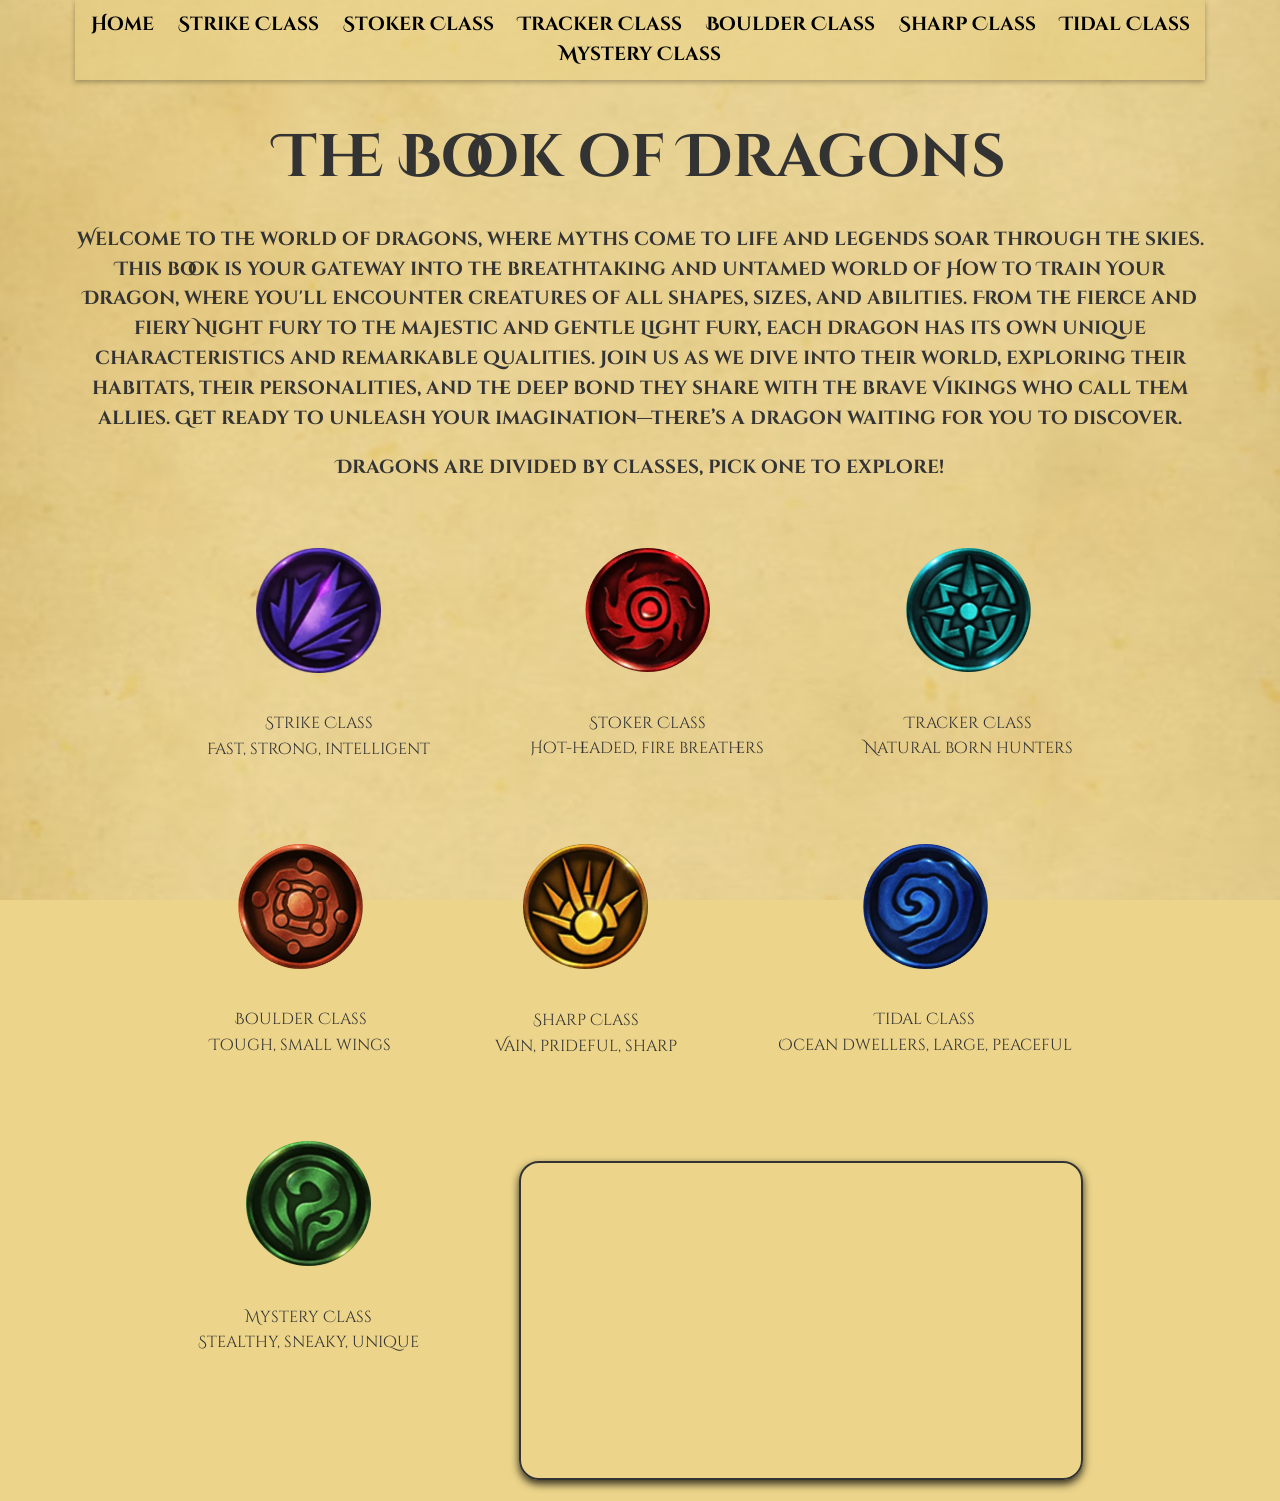
<file: index.html>
<!DOCTYPE html>
<html lang="en-US">
    <head>
        <meta charset="UTF-8">
        <title>The Book of Dragons</title>
        <link rel="stylesheet" type="text/css" href="stylesheet.css" />
        <link href="https://fonts.googleapis.com/css2?family=Cinzel+Decorative:wght@700&display=swap" rel="stylesheet">
    </head>
    <header id="main-header">
        <a href="index.html"><h3>Home</h3></a>
        <a href="strike_class.html"><h3>Strike Class</h3></a>
        <a href="stoker_class.html"><h3>Stoker Class</h3></a>
        <a href="tracker_class.html"><h3>Tracker Class</h3></a>
        <a href="boulder_class.html"><h3>Boulder Class</h3></a>
        <a href="sharp_class.html"><h3>Sharp Class</h3></a>
        <a href="tidal_class.html"><h3>Tidal Class</h3></a>
        <a href="mystery_class.html"><h3>Mystery Class</h3></a>
    </header>
    <body></body>

       
        <h1>The Book of Dragons</h1>
        <h3>Welcome to the world of dragons, where myths come to life and legends soar through the skies. This book is your gateway into the breathtaking and untamed world of How to Train Your Dragon, where you'll encounter creatures of all shapes, sizes, and abilities. From the fierce and fiery Night Fury to the majestic and gentle Light Fury, each dragon has its own unique characteristics and remarkable qualities. Join us as we dive into their world, exploring their habitats, their personalities, and the deep bond they share with the brave Vikings who call them allies. Get ready to unleash your imagination—there’s a dragon waiting for you to discover.</h3>
        <h3>Dragons are divided by classes, pick one to explore!</h3> 
        <div class="image-container">
            <figure>
                <a href="strike_class.html">
                    <img src="strike_Class.webp" alt="Strike Class" class="clickable-image">
                </a>
                <figcaption>Strike Class</figcaption>
                <figcaption>Fast, strong, intelligent</figcaption>
            </figure>
            <figure>
                <a href="stoker_class.html">
                    <img src="stoker_class.webp" alt="Stoker Class" class="clickable-image">
                </a>
                <figcaption>Stoker Class</figcaption>
                <figcaption>Hot-headed, fire breathers</figcaption>
            </figure>
            <figure>
                <a href="tracker_class.html">
                    <img src="Tracker_Class.webp" alt="Tracker Class" class="clickable-image">
                </a>
                <figcaption>Tracker Class</figcaption>
                <figcaption>Natural born hunters</figcaption>
            </figure>
            <figure>
                <a href="boulder_class.html">
                    <img src="Boulder_Class.webp" alt="Boulder Class" class="clickable-image">
                </a>
                <figcaption>Boulder Class</figcaption>
                <figcaption>Tough, small wings</figcaption>
            </figure>
            <figure>
                <a href="sharp_class.html">
                    <img src="Sharp_Class.webp" alt="Sharp Class" class="clickable-image">
                </a>
                <figcaption>Sharp Class</figcaption>
                <figcaption>Vain, prideful, sharp</figcaption>
            </figure>
            <figure>
                <a href="tidal_class.html">
                    <img src="Tidal_Class.webp" alt="Tidal Class" class="clickable-image">
                </a>
                <figcaption>Tidal Class</figcaption>
                <figcaption>Ocean dwellers, large, peaceful</figcaption>
            </figure>
            <figure>
                <a href="mystery_class.html">
                    <img src="Mystery_Class.webp" alt="Mystery Class" class="clickable-image">
                </a>
                <figcaption>Mystery Class</figcaption>
                <figcaption>Stealthy, sneaky, unique</figcaption>
            </figure>
            <figure>
                <iframe
                width="560"
                height="315"
                src="https://www.youtube.com/embed/iSbLHrrqmoM?autoplay=1&loop=1&playlist=iSbLHrrqmoM"
                title="YouTube video player"
                frameborder="0"
                allow="accelerometer; autoplay; clipboard-write; encrypted-media; gyroscope; picture-in-picture"
                allowfullscreen
                autoplay="1"
                loop="1">
            </iframe>
            </figure>
        </div>
    </body>
</html>
</file>
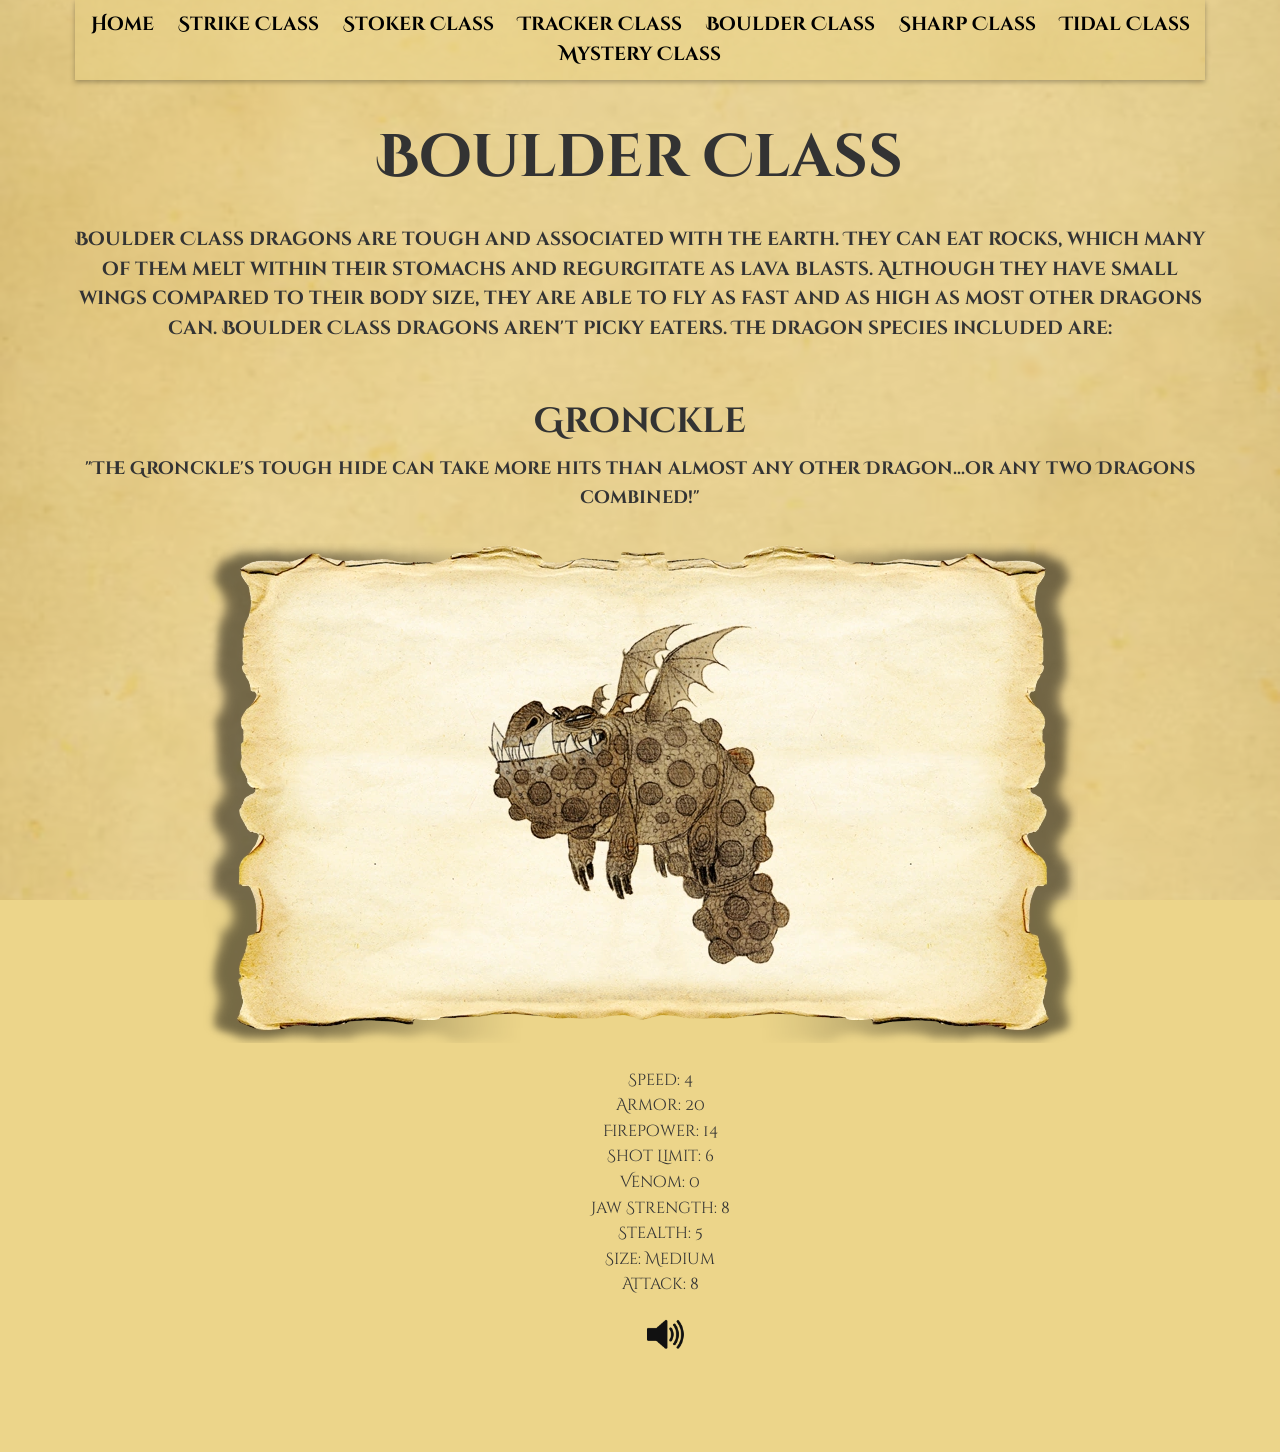
<file: boulder_class.html>
<!DOCTYPE html>
<html lang="en-US">
    <head>
        <meta charset="UTF-8">
        <title>The Book of Dragons</title>
        <link rel="stylesheet" type="text/css" href="stylesheet.css" />
        <link href="https://fonts.googleapis.com/css2?family=Cinzel+Decorative:wght@700&display=swap" rel="stylesheet">
    </head>
    <header>
        <a href="index.html"><h3>Home</h3></a>
        <a href="strike_class.html"><h3>Strike Class</h3></a>
        <a href="stoker_class.html"><h3>Stoker Class</h3></a>
        <a href="tracker_class.html"><h3>Tracker Class</h3></a>
        <a href="boulder_class.html"><h3>Boulder Class</h3></a>
        <a href="sharp_class.html"><h3>Sharp Class</h3></a>
        <a href="tidal_class.html"><h3>Tidal Class</h3></a>
        <a href="mystery_class.html"><h3>Mystery Class</h3></a>
    </header>
    <body>
        <h1>Boulder Class</h1>
        <h3>Boulder Class dragons are tough and associated with the earth. They can eat rocks, which many of them melt within their stomachs and regurgitate as lava blasts. Although they have small wings compared to their body size, they are able to fly as fast and as high as most other dragons can. Boulder Class dragons aren't picky eaters. The dragon species included are:</h3>
        <h2>Gronckle</h2>
        <h4>"The Gronckle's tough hide can take more hits than almost any other Dragon...or any two Dragons combined!"</h4>
        <img src="Gronkle.png" alt="Gronckle" />
        <ul>
            <li>Speed: 4</li>
            <li>Armor: 20</li>
            <li>Firepower: 14</li>
            <li>Shot Limit: 6</li>
            <li>Venom: 0</li>
            <li>Jaw Strength: 8</li>
            <li>Stealth: 5</li>
            <li>Size: Medium</li>
            <li>Attack: 8</li>
        </ul>
        <figure>
            <label for="GronckleRoar.ogg">
                <img src="audio icon.png" alt="Play Audio" class="audio-icon" onclick="document.getElementById('audioGronckle').play()">
            </label>
            <audio id="audioGronckle">
                <source src="GronckleRoar.ogg" type="audio/ogg">
                Your browser does not support the audio element.
            </audio>
        </figure>
    </body>
</html>
</file>
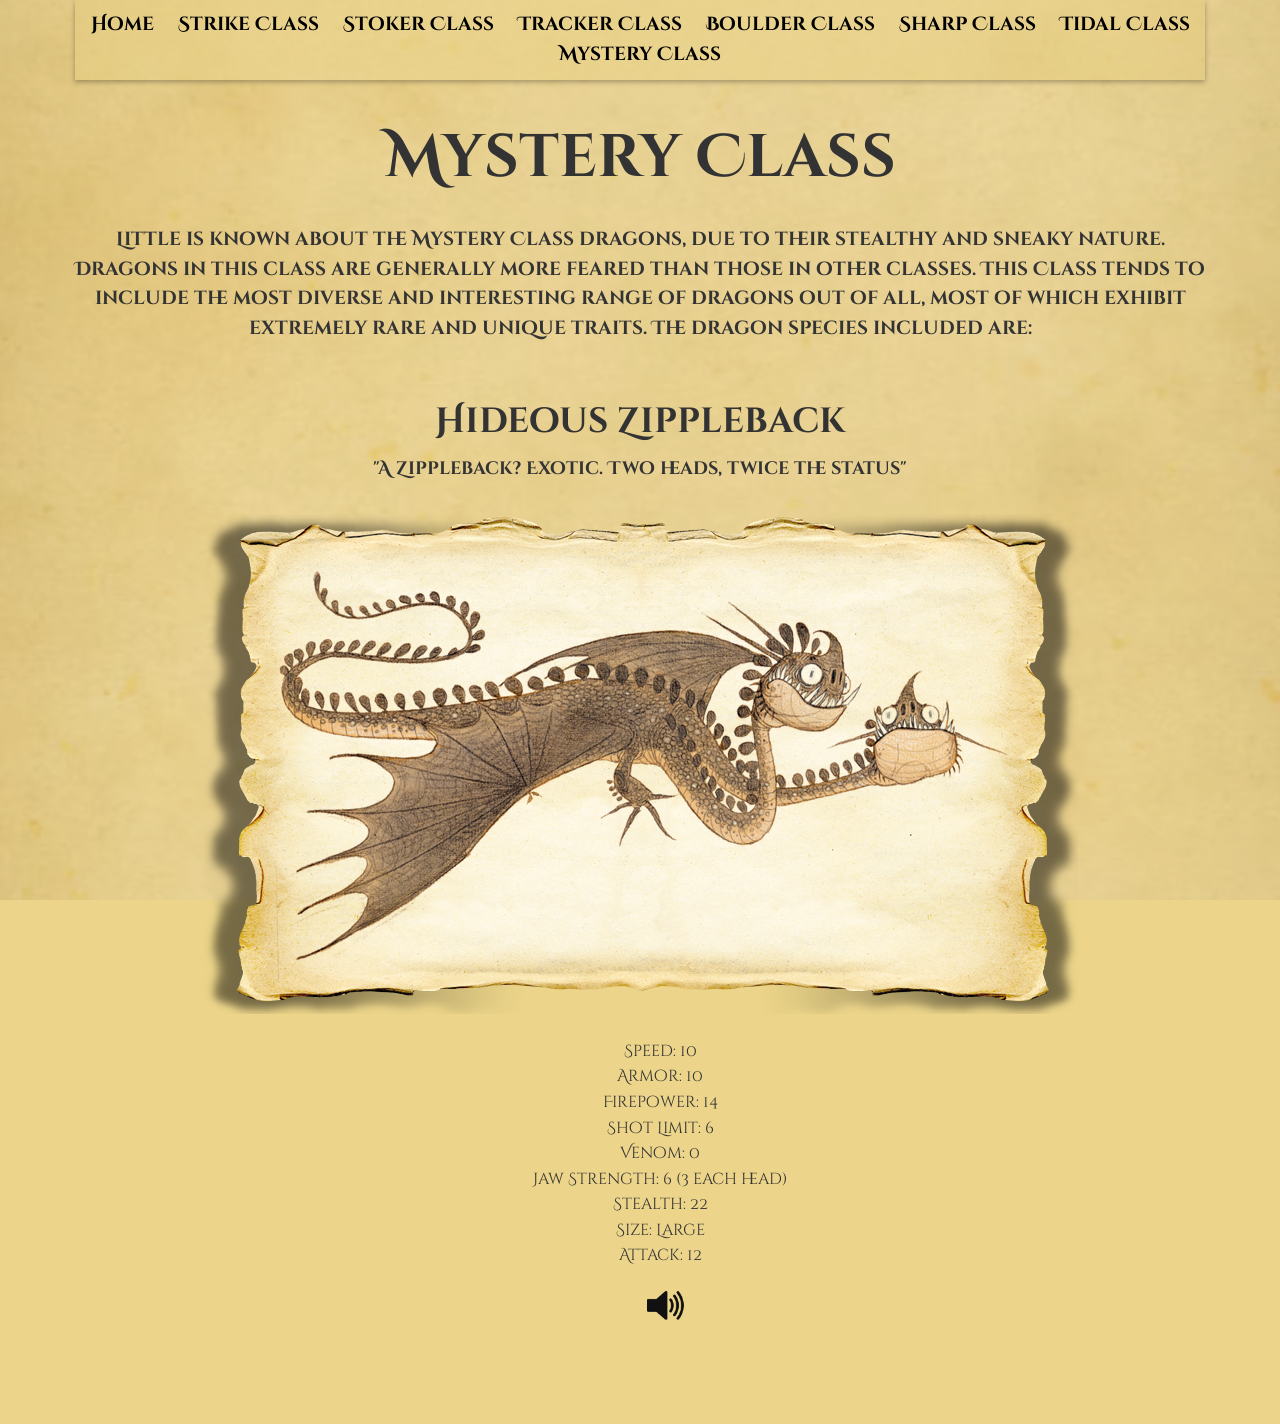
<file: mystery_class.html>
<!DOCTYPE html>
<html lang="en-US">
    <head>
        <meta charset="UTF-8">
        <title>The Book of Dragons</title>
        <link rel="stylesheet" type="text/css" href="stylesheet.css" />
        <link href="https://fonts.googleapis.com/css2?family=Cinzel+Decorative:wght@700&display=swap" rel="stylesheet">
    </head>
    <header>
        <a href="index.html"><h3>Home</h3></a>
        <a href="strike_class.html"><h3>Strike Class</h3></a>
        <a href="stoker_class.html"><h3>Stoker Class</h3></a>
        <a href="tracker_class.html"><h3>Tracker Class</h3></a>
        <a href="boulder_class.html"><h3>Boulder Class</h3></a>
        <a href="sharp_class.html"><h3>Sharp Class</h3></a>
        <a href="tidal_class.html"><h3>Tidal Class</h3></a>
        <a href="mystery_class.html"><h3>Mystery Class</h3></a>
    </header>
    <body>
        <h1>Mystery Class</h1>
        <h3>Little is known about the Mystery Class dragons, due to their stealthy and sneaky nature. Dragons in this class are generally more feared than those in other classes. This Class tends to include the most diverse and interesting range of dragons out of all, most of which exhibit extremely rare and unique traits. The dragon species included are:</h3>
        <h2>Hideous Zippleback</h2>
        <h4>"A Zippleback? Exotic. Two heads, twice the status"</h4>
        <img src="HideousZippleback.png" />
        <ul>
            <li>Speed: 10</li>
            <li>Armor: 10</li>
            <li>Firepower: 14</li>
            <li>Shot Limit: 6</li>
            <li>Venom: 0</li>
            <li>Jaw Strength: 6 (3 each head)</li>
            <li>Stealth: 22</li>
            <li>Size: Large</li>
            <li>Attack: 12</li>
        </ul>
        <figure>
            <label for="HideousZipplebackRoar.ogg">
                <img src="audio icon.png" alt="Play Audio" class="audio-icon" onclick="document.getElementById('audioHideousZippleback').play()">
            </label>
            <audio id="audioHideousZippleback">
                <source src="HideousZipplebackRoar.ogg" type="audio/ogg">
                Your browser does not support the audio element.
            </audio>
        </figure>
    </body>
</html>
</file>
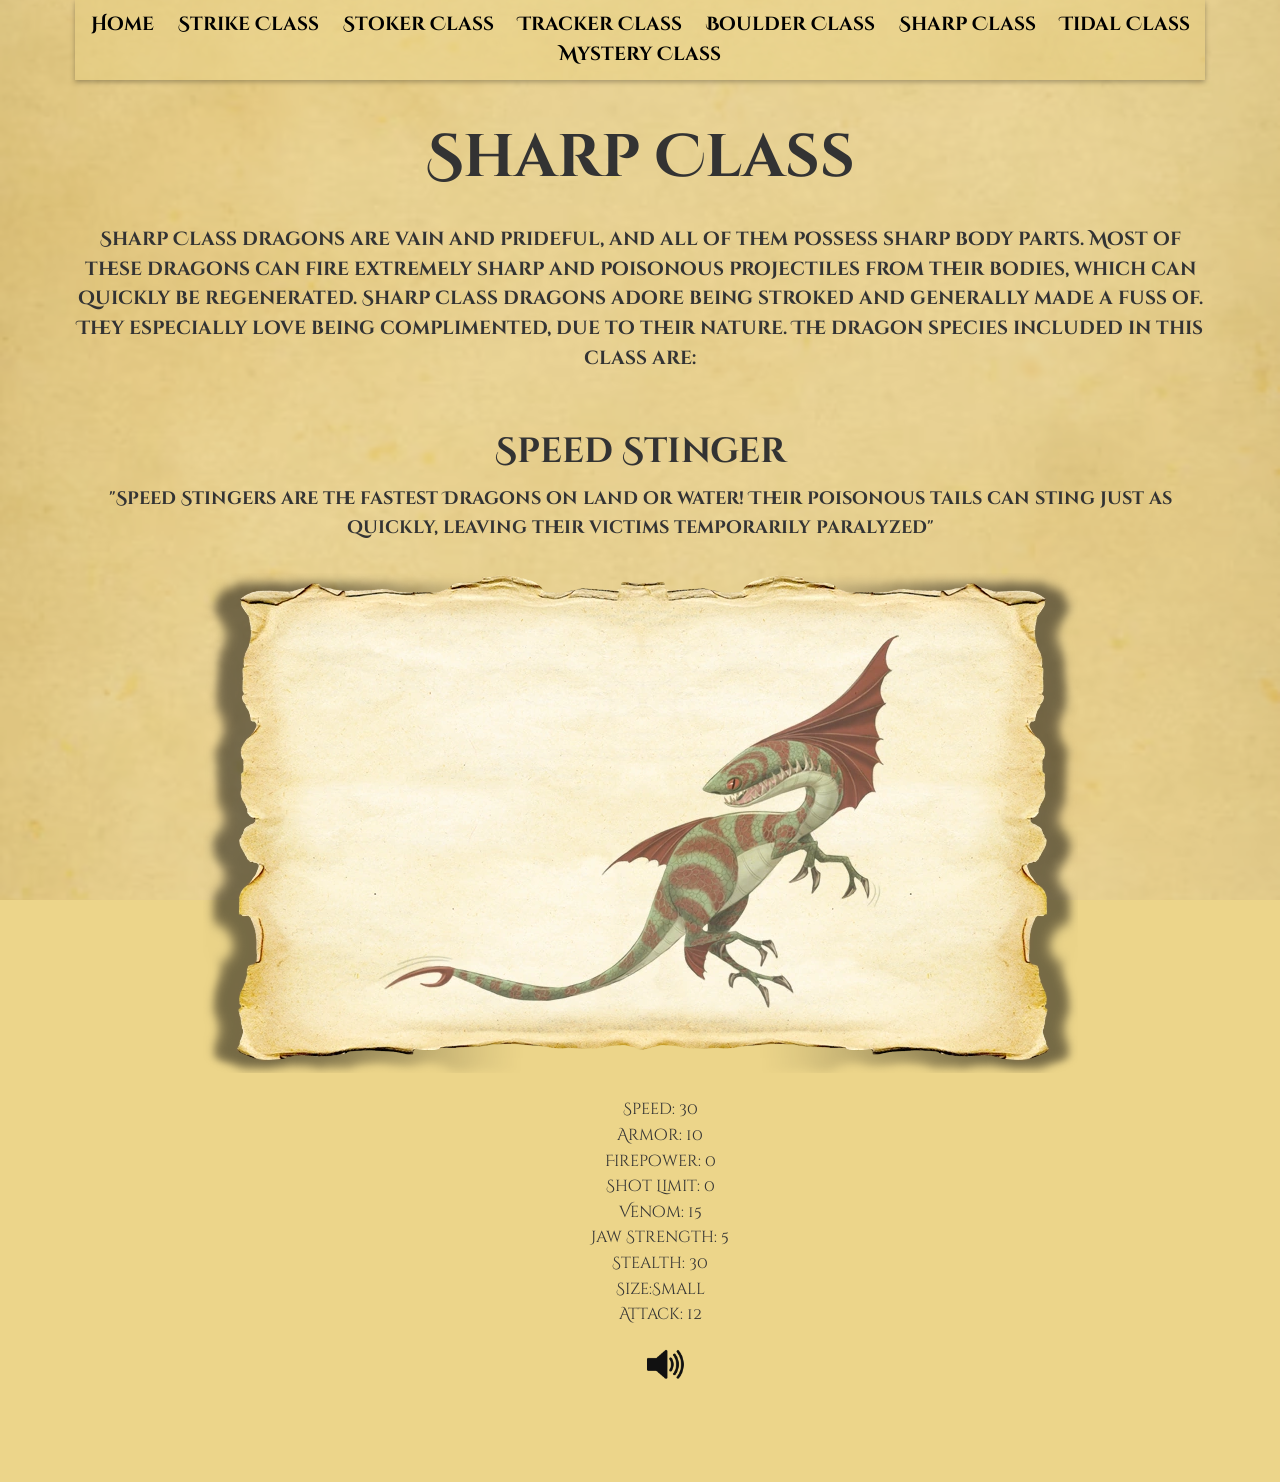
<file: sharp_class.html>
<!DOCTYPE html>
<html lang="en-US">
    <head>
        <meta charset="UTF-8">
        <title>The Book of Dragons</title>
        <link rel="stylesheet" type="text/css" href="stylesheet.css" />
        <link href="https://fonts.googleapis.com/css2?family=Cinzel+Decorative:wght@700&display=swap" rel="stylesheet">
    </head>
    <header>
        <a href="index.html"><h3>Home</h3></a>
        <a href="strike_class.html"><h3>Strike Class</h3></a>
        <a href="stoker_class.html"><h3>Stoker Class</h3></a>
        <a href="tracker_class.html"><h3>Tracker Class</h3></a>
        <a href="boulder_class.html"><h3>Boulder Class</h3></a>
        <a href="sharp_class.html"><h3>Sharp Class</h3></a>
        <a href="tidal_class.html"><h3>Tidal Class</h3></a>
        <a href="mystery_class.html"><h3>Mystery Class</h3></a>
    </header>
    <body>
        <h1>Sharp Class</h1>
        <h3>Sharp Class dragons are vain and prideful, and all of them possess sharp body parts. Most of these dragons can fire extremely sharp and poisonous projectiles from their bodies, which can quickly be regenerated. Sharp class dragons adore being stroked and generally made a fuss of. They especially love being complimented, due to their nature. The dragon species included in this class are:</h3>
        <h2>Speed Stinger</h2>
        <h4>"Speed Stingers are the fastest Dragons on land or water! Their poisonous tails can sting just as quickly, leaving their victims temporarily paralyzed"</h4>
        <img src="Speed stinger.png" alt="Speed Stinger" />
        <ul>
            <li>Speed: 30</li>
            <li>Armor: 10</li>
            <li>Firepower: 0</li>
            <li>Shot Limit: 0</li>
            <li>Venom: 15</li>
            <li>Jaw Strength: 5</li>
            <li>Stealth: 30</li>
            <li>Size:Small</li>
            <li>Attack: 12</li>
        </ul>
        <figure>
            <label for="SpeedStingerRoar.ogg">
                <img src="audio icon.png" alt="Play Audio" class="audio-icon" onclick="document.getElementById('audioSpeedStinger').play()">
            </label>
            <audio id="audioSpeedStinger">
                <source src="SpeedStingerRoar.ogg" type="audio/ogg">
                Your browser does not support the audio element.
            </audio>
        </figure>
    </body>
</html>
</file>
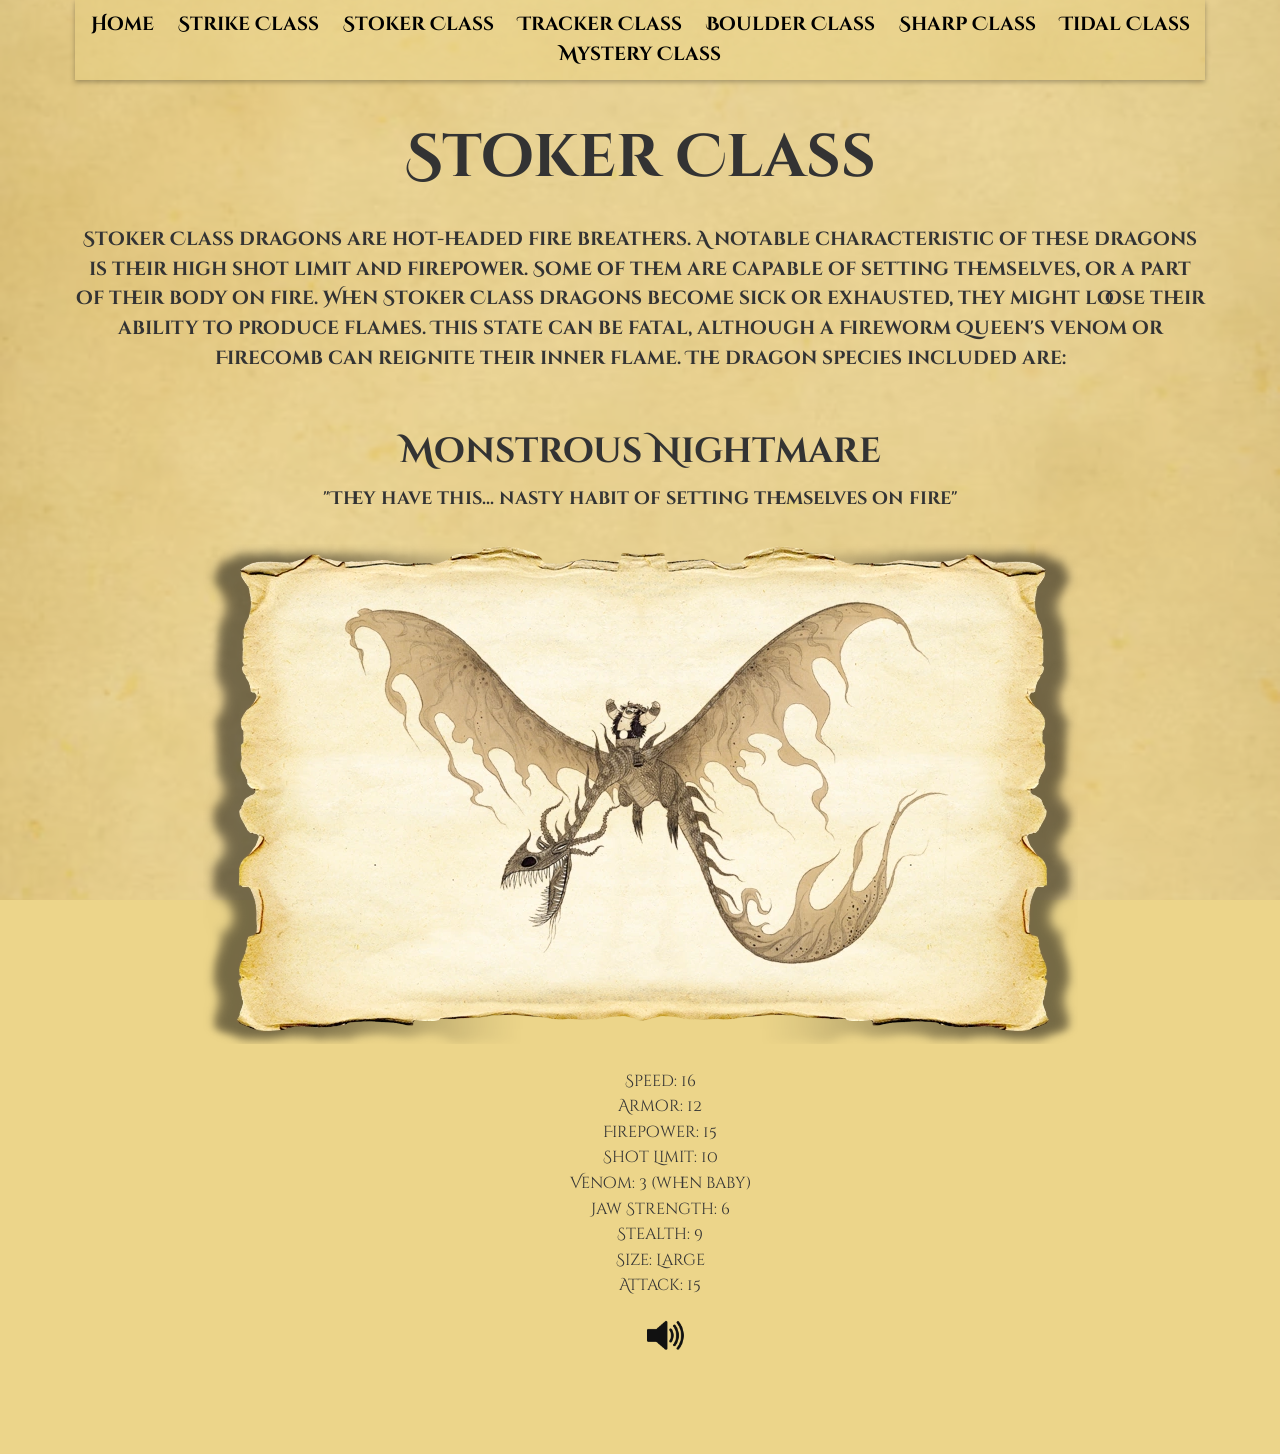
<file: stoker_class.html>
<!DOCTYPE html>
<html lang="en-US">
    <head>
        <meta charset="UTF-8">
        <title>The Book of Dragons</title>
        <link rel="stylesheet" type="text/css" href="stylesheet.css" />
        <link href="https://fonts.googleapis.com/css2?family=Cinzel+Decorative:wght@700&display=swap" rel="stylesheet">
    </head>
    <header>
        <a href="index.html"><h3>Home</h3></a>
        <a href="strike_class.html"><h3>Strike Class</h3></a>
        <a href="stoker_class.html"><h3>Stoker Class</h3></a>
        <a href="tracker_class.html"><h3>Tracker Class</h3></a>
        <a href="boulder_class.html"><h3>Boulder Class</h3></a>
        <a href="sharp_class.html"><h3>Sharp Class</h3></a>
        <a href="tidal_class.html"><h3>Tidal Class</h3></a>
        <a href="mystery_class.html"><h3>Mystery Class</h3></a>
    </header>
    <body>
        <h1>Stoker Class</h1>
        <h3>Stoker Class dragons are hot-headed fire breathers. A notable characteristic of these dragons is their high shot limit and firepower. Some of them are capable of setting themselves, or a part of their body on fire. When Stoker Class dragons become sick or exhausted, they might loose their ability to produce flames. This state can be fatal, although a Fireworm Queen's venom or Firecomb can reignite their inner flame. The dragon species included are:</h3>
        <h2>Monstrous Nightmare</h2>
        <h4>"They have this... nasty habit of setting themselves on fire"</h4>
        <img src="Monstrous nightmare.png" alt="Monstrous Nightmare" />
        <ul>
            <li>Speed: 16</li>
            <li>Armor: 12</li>
            <li>Firepower: 15</li>
            <li>Shot Limit: 10</li>
            <li>Venom: 3 (when baby)</li>
            <li>Jaw Strength: 6</li>
            <li>Stealth: 9</li>
            <li>Size: Large</li>
            <li>Attack: 15</li>
        </ul>
        <figure>
            <label for="MonstrousNightmareRoar.ogg">
                <img src="audio icon.png" alt="Play Audio" class="audio-icon" onclick="document.getElementById('audioMonstrousNightmare').play()">
            </label>
            <audio id="audioMonstrousNightmare">
                <source src="MonstrousNightmareRoar.ogg" type="audio/ogg">
                Your browser does not support the audio element.
            </audio>
        </figure>
    </body>
</html>
</file>
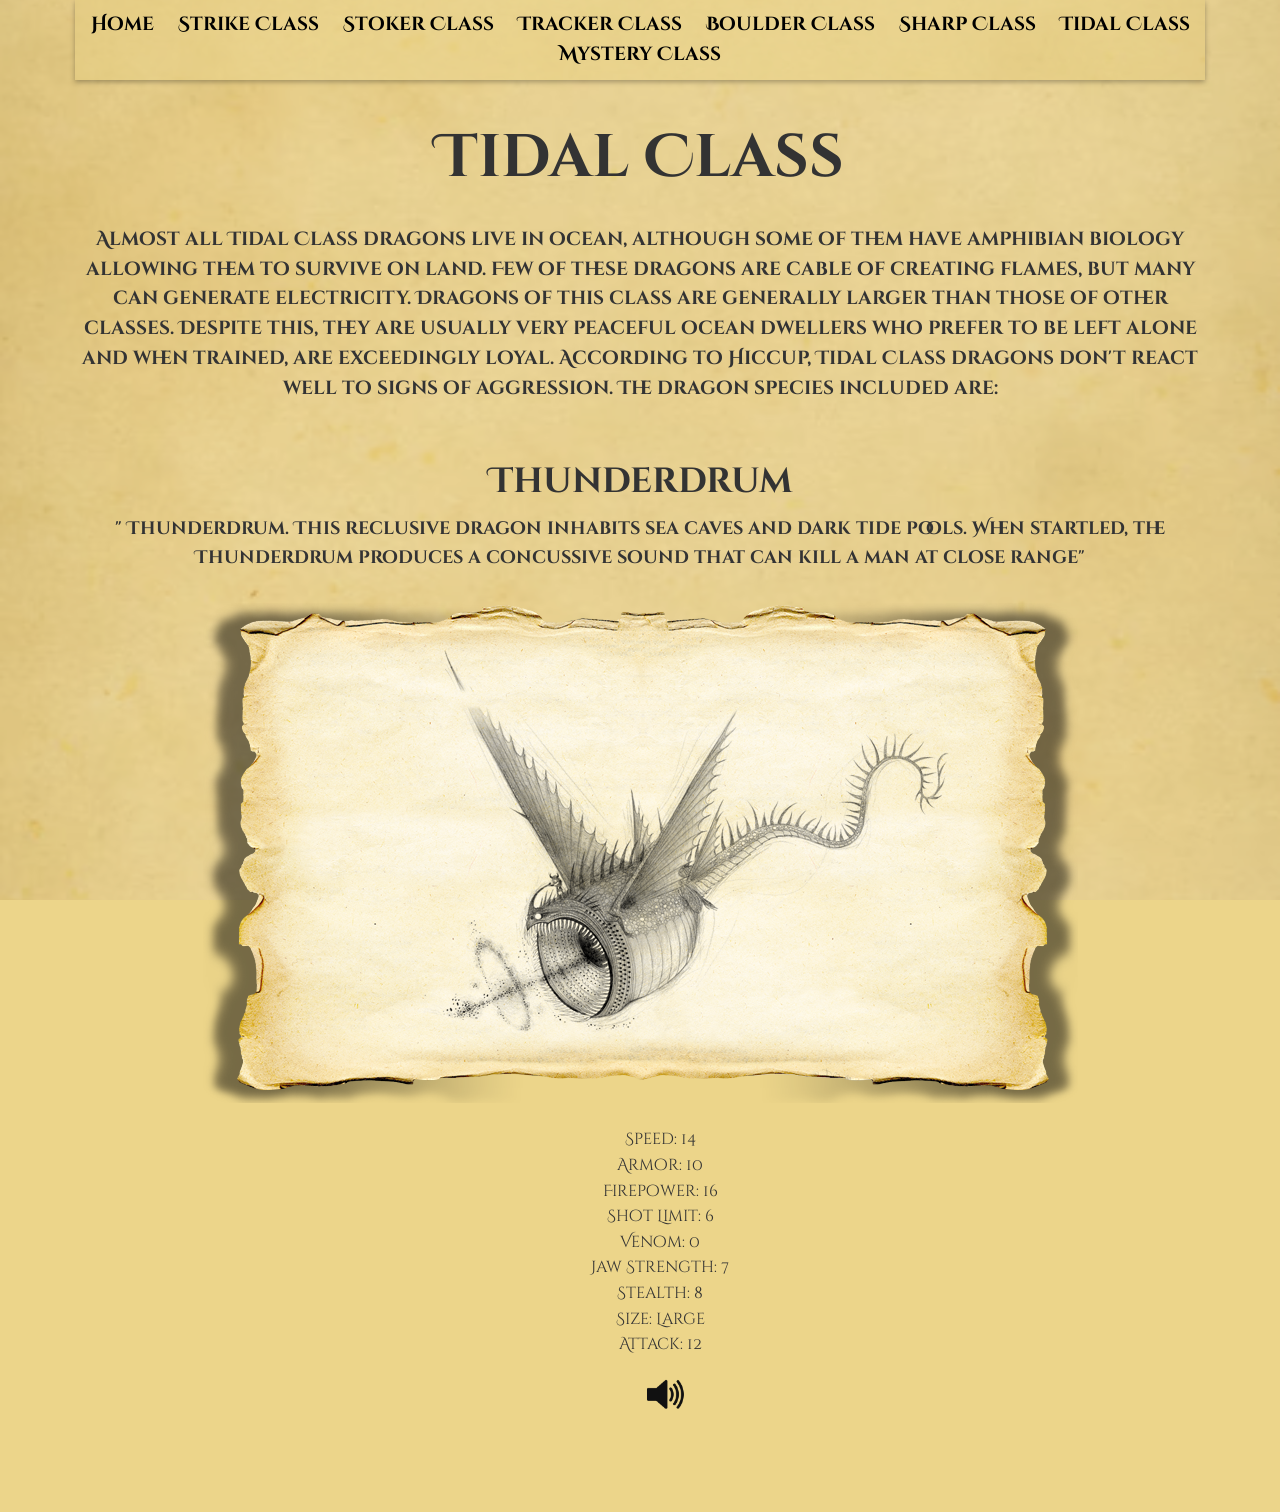
<file: tidal_class.html>
<!DOCTYPE html>
<html lang="en-US">
    <head>
        <meta charset="UTF-8">
        <title>The Book of Dragons</title>
        <link rel="stylesheet" type="text/css" href="stylesheet.css" />
        <link href="https://fonts.googleapis.com/css2?family=Cinzel+Decorative:wght@700&display=swap" rel="stylesheet">
    </head>
    <header>
        <a href="index.html"><h3>Home</h3></a>
        <a href="strike_class.html"><h3>Strike Class</h3></a>
        <a href="stoker_class.html"><h3>Stoker Class</h3></a>
        <a href="tracker_class.html"><h3>Tracker Class</h3></a>
        <a href="boulder_class.html"><h3>Boulder Class</h3></a>
        <a href="sharp_class.html"><h3>Sharp Class</h3></a>
        <a href="tidal_class.html"><h3>Tidal Class</h3></a>
        <a href="mystery_class.html"><h3>Mystery Class</h3></a>
    </header>
    <body>
        <h1>Tidal Class</h1>
        <h3>Almost all Tidal Class dragons live in ocean, although some of them have amphibian biology allowing them to survive on land. Few of these dragons are cable of creating flames, but many can generate electricity. Dragons of this class are generally larger than those of other classes. Despite this, they are usually very peaceful ocean dwellers who prefer to be left alone and when trained, are exceedingly loyal. According to Hiccup, Tidal Class dragons don't react well to signs of aggression. The dragon species included are:</h3>
        <h2>Thunderdrum</h2>
        <h4>"	Thunderdrum. This reclusive dragon inhabits sea caves and dark tide pools. When startled, the Thunderdrum produces a concussive sound that can kill a man at close range"</h4>
        <img src="Thunderdrum.png" />
        <ul>
            <li>Speed: 14</li>
            <li>Armor: 10</li>
            <li>Firepower: 16</li>
            <li>Shot Limit: 6</li>
            <li>Venom: 0</li>
            <li>Jaw Strength: 7</li>
            <li>Stealth: 8</li>
            <li>Size: Large</li>
            <li>Attack: 12</li>
        </ul>
        <figure>
            <label for="ThunderdrumRoar.ogg">
                <img src="audio icon.png" alt="Play Audio" class="audio-icon" onclick="document.getElementById('audioThunderdrum').play()">
            </label>
            <audio id="audioThunderdrum">
                <source src="ThunderdrumRoar.ogg" type="audio/ogg">
                Your browser does not support the audio element.
            </audio>
        </figure>
    </body>
</html>
</file>
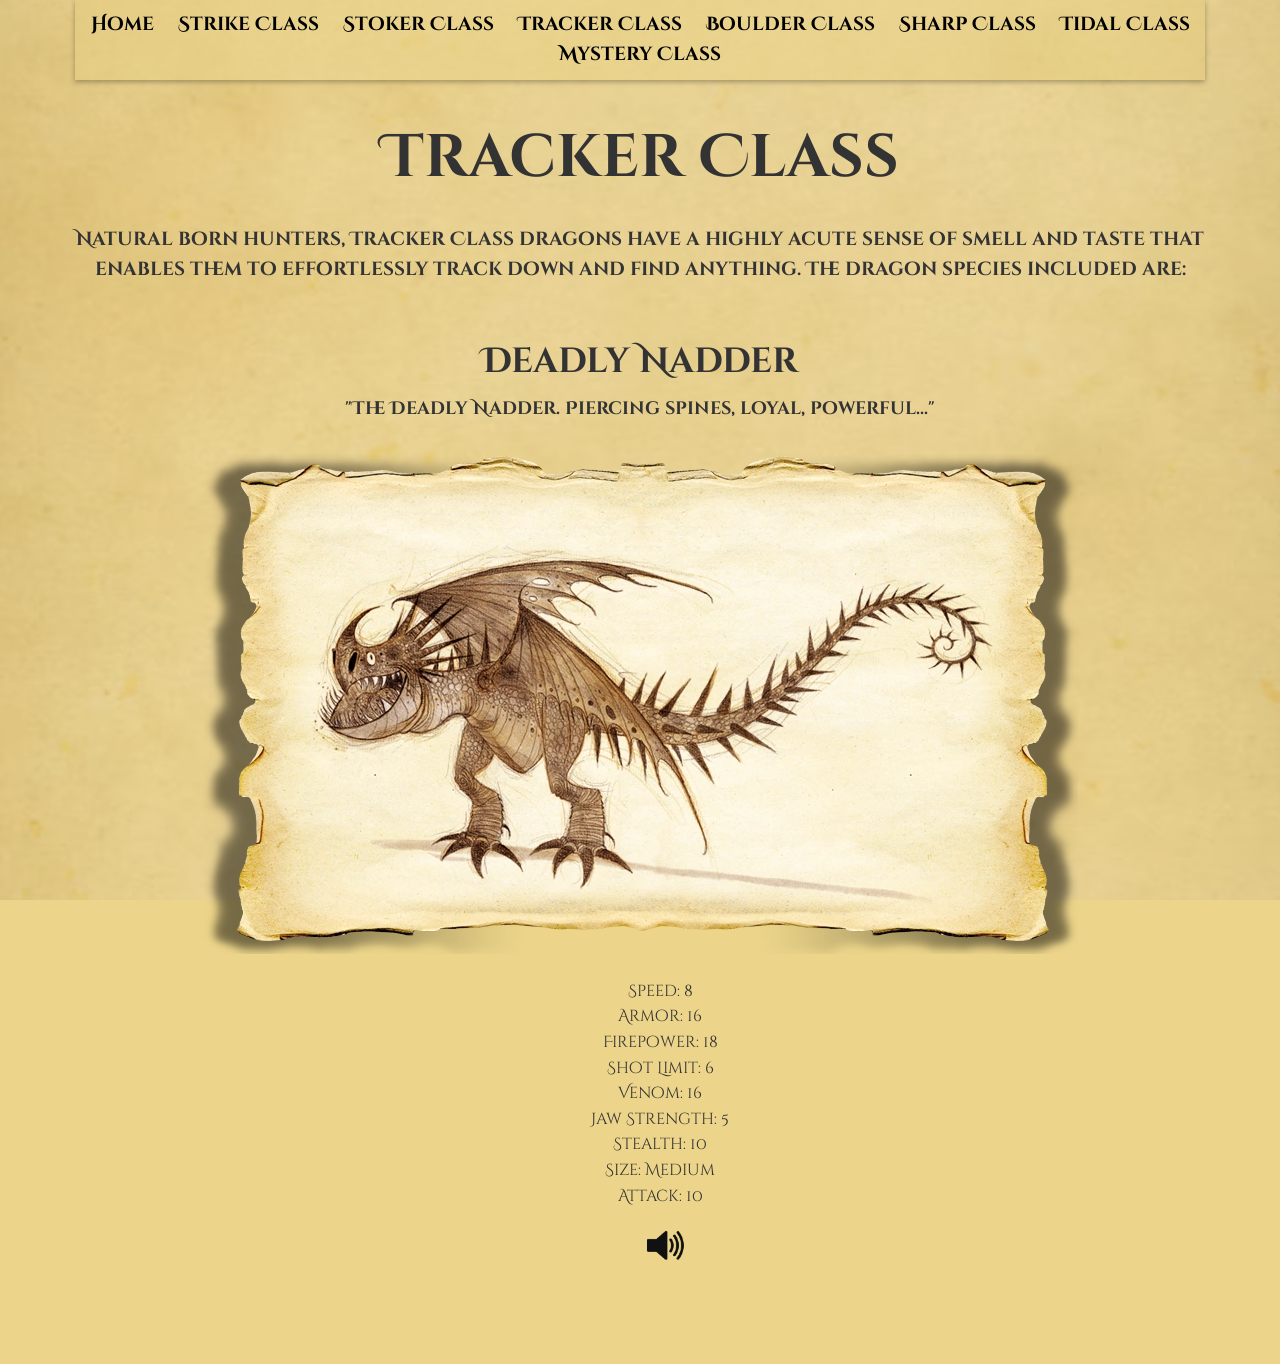
<file: tracker_class.html>
<!DOCTYPE html>
<html lang="en-US">
    <head>
        <meta charset="UTF-8">
        <title>The Book of Dragons</title>
        <link rel="stylesheet" type="text/css" href="stylesheet.css" />
        <link href="https://fonts.googleapis.com/css2?family=Cinzel+Decorative:wght@700&display=swap" rel="stylesheet">
    </head>
    <header>
        <a href="index.html"><h3>Home</h3></a>
        <a href="strike_class.html"><h3>Strike Class</h3></a>
        <a href="stoker_class.html"><h3>Stoker Class</h3></a>
        <a href="tracker_class.html"><h3>Tracker Class</h3></a>
        <a href="boulder_class.html"><h3>Boulder Class</h3></a>
        <a href="sharp_class.html"><h3>Sharp Class</h3></a>
        <a href="tidal_class.html"><h3>Tidal Class</h3></a>
        <a href="mystery_class.html"><h3>Mystery Class</h3></a>
    </header>
    <body>
        <h1>Tracker Class</h1>
        <h3>Natural born hunters, Tracker Class dragons have a highly acute sense of smell and taste that enables them to effortlessly track down and find anything. The dragon species included are:</h3>
        <h2>Deadly Nadder</h2>
        <h4>"The Deadly Nadder. Piercing spines, loyal, powerful..."</h4>
        <img src="Nadder.png" alt="Deadly Nadderr" />
        <ul>
            <li>Speed: 8</li>
            <li>Armor: 16</li>
            <li>Firepower: 18</li>
            <li>Shot Limit: 6</li>
            <li>Venom: 16</li>
            <li>Jaw Strength: 5</li>
            <li>Stealth: 10</li>
            <li>Size: Medium</li>
            <li>Attack: 10</li>
        </ul>
        <figure>
            <label for="DeadlyNadderRoar.ogg">
                <img src="audio icon.png" alt="Play Audio" class="audio-icon" onclick="document.getElementById('audioDeadlyNadder').play()">
            </label>
            <audio id="audioDeadlyNadder">
                <source src="DeadlyNadderRoar.ogg" type="audio/ogg">
                Your browser does not support the audio element.
            </audio>
        </figure>
    </body>
</html>
</file>
<file: stylesheet.css>
html, body {
    height: 100%;
    margin: 0;
    padding: 0;
}

/* Base styles */
body {
    font-family: 'Cinzel Decorative', cursive;
    background-color: #ecd58a;
    color: #333;
    line-height: 1.6;
    position: relative;
    z-index: 0;
    text-align: center;
    padding-left: 75px;
    padding-right: 75px;
}

body::before {
    content: "";
    background-image: url('background.jpg');
    background-size: cover;
    background-repeat: no-repeat;
    background-position: center;
    background-attachment: fixed;
    opacity: 0.45; 
    position: fixed;
    height: 100%;
    width: 100%;
    top: 0;
    left: 0;
    right: 0;
    bottom: 0;
    z-index: -1; 
}

/* Layout styles */
.container {
    width: 80%;
    margin: 0 auto;
    padding: 20px;
}

/* Title styles */
h1 {
    font-family: 'Cinzel Decorative', cursive; 
    text-align: center;
    margin: 0;
    padding-top: 30px;
    font-size: 60px;
    font-weight: 700;
}

/* Header styles */
header {
    position: sticky;
    top: 0px;
    z-index: 1000;
    color: #ffffff;
    padding: 10px 0;
    text-align: center;
    overflow: hidden;
    background-color: rgba(236, 213, 138, 0.9);
    box-shadow: 0 2px 5px rgba(0, 0, 0, 0.3);
    transition: background-color 0.3s ease, box-shadow 0.3s ease;
}

header::before {
    content: "";
    background-image: url('background.jpg');
    background-size: cover;
    background-repeat: no-repeat;
    background-position: center;
    opacity: 0.2; 
    position: absolute;
    top: 0;
    left: 0;
    right: 0;
    bottom: 0;
    z-index: -1;
}

header a {
    font-family: 'Cinzel Decorative', cursive;
    color: #fff;
    text-decoration: none;
    margin: 0 10px; 
    display: inline-block;
}

header h1 {
    margin: 0;
    font-family: 'Cinzel Decorative', cursive; 
    text-align: center;
    font-weight: 700;
    color: black;
}

header h3 {
    margin: 0;
    font-family: 'Cinzel Decorative', cursive; 
    text-align: center;
    color: black;
}

header a:hover {
    text-decoration: underline black;
}

header .search-bar {
    font-family: 'Cinzel Decorative', cursive;
    padding: 5px;
    margin-left: 10px;
    background-color: #ecd58a;
    border: 1px solid #94191900;
    border-radius: 0px;
}

/* Navigation styles */
nav {
    margin: 20px 0;
}

nav ul {
    list-style: none;
    padding: 0;
}

nav ul li {
    display: inline;
    margin-right: 10px;
}

nav ul li a {
    text-decoration: none;
    color: #333;
}

/* Main content styles */
main {
    background: #fff;
    padding: 20px;
    margin-bottom: 20px;
    text-align: center;
}

.clickable-image {
    width: 125px;
    height: auto;
    display: sideblock;
    margin: 30px;
}

.image-container {
    display: flex;
    justify-content: center;
    gap: 20px;
    flex-wrap: wrap;
}

.clickable-image {
    width: 125px;
    height: auto;
    transition: transform 0.3s ease;
}

.clickable-image:hover {
    transform: scale(1.2);
}

.audio-icon {
    width: 40px;
    height: auto;
    cursor: pointer;
    transition: transform 0.3s ease;
    margin-left: 50px;
    margin-bottom: 90px;
    margin-top: 0px;
}

.audio-icon:hover {
    transform: scale(1.3);
}

iframe {
    display: block;
    margin: 20px auto; 
    border: 2px solid #333;
    border-radius: 20px;
    box-shadow: 0 4px 8px rgba(0, 0, 0.3, 0.8); 
    margin-top: 50px;
    margin-bottom: 5px;
}

p {
    font-family: 'Cinzel Decorative', cursive;
    font-size: 15px;
    color: #333;
    margin: 20px 0;
}

h2 {
    font-family: 'Cinzel Decorative', cursive;
    font-size: 35px;
    color: #333;
    margin-top: 50px;
    margin-bottom: 5px;
}

h4 {
    font-family: 'Cinzel Decorative', cursive;
    font-size: 18px;
    color: #333;
    margin-top: 5px;
    margin-bottom: 30px;
}

a:hover, button:hover {
    cursor: url('cursor.png'), auto;
}

/* Footer styles */
footer {
    background: #333;
    color: #fff;
    text-align: center;
    padding: 10px 0;
    position: fixed;
    bottom: 0;
    width: 100%;
}

.figcaption {
    font-family: 'Cinzel Decorative', cursive;
    font-size: 14px;
    color: #333;
    text-align: center;
    margin-top: 5px;
    font-weight: bold;
}

/* List styles */
ul {
    list-style-type: none;
}
</file>
